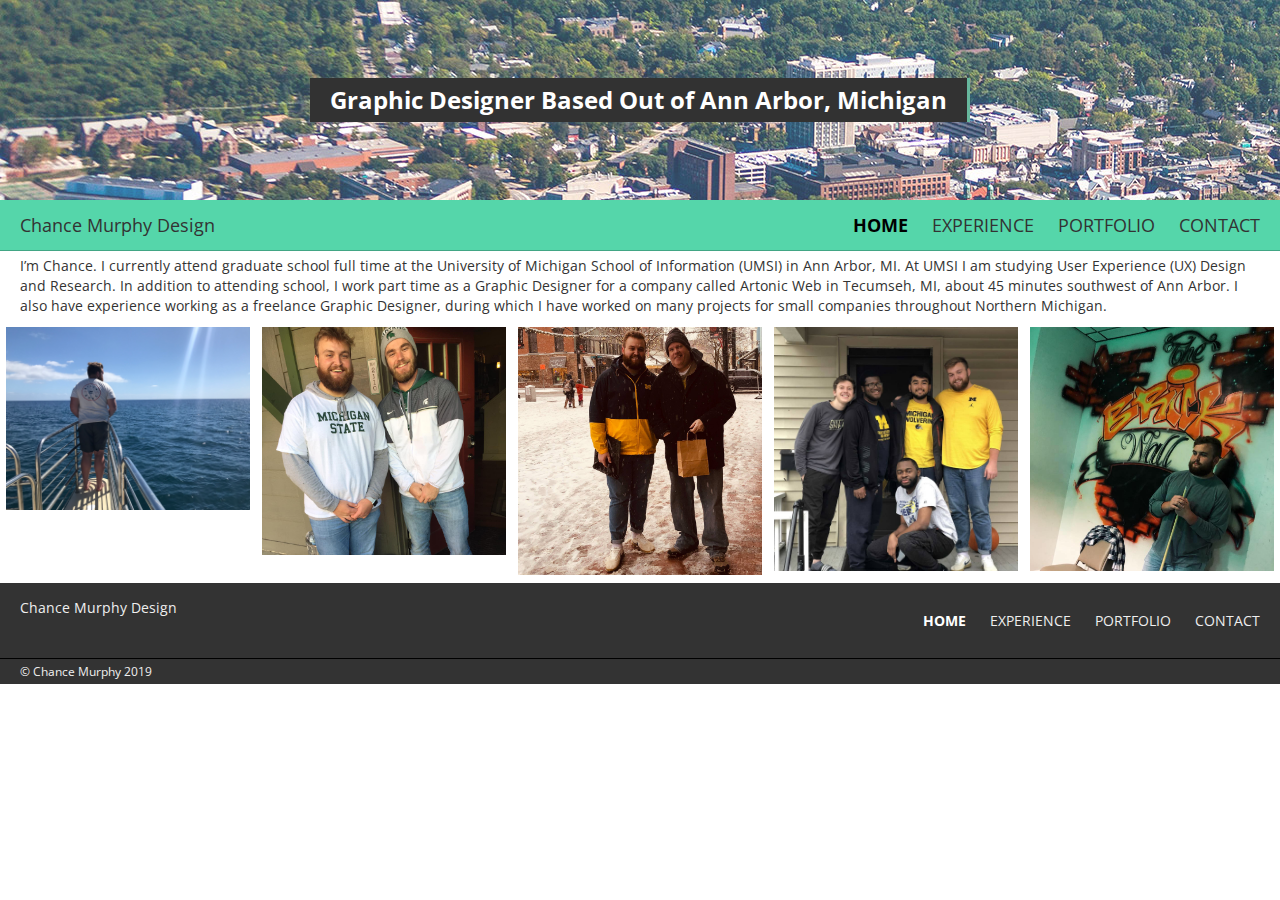
<file: index.html>
<!-- images included in this page: ChanceHeadshot.jpg(maybe), Chance About Image.jpg,  -->
<!DOCTYPE html>
<html lang='en'>
<head>
    <meta charset="UTF-8" />
    <meta name="viewport" content="width=device-width, initial-scale=1.0">
    <title>Chance Murphy</title>
    <style>@import url('https://fonts.googleapis.com/css?family=Open+Sans');</style>
    <link rel="stylesheet" href="https://use.fontawesome.com/releases/v5.7.2/css/all.css" integrity="sha384-fnmOCqbTlWIlj8LyTjo7mOUStjsKC4pOpQbqyi7RrhN7udi9RwhKkMHpvLbHG9Sr" crossorigin="anonymous">
    <link rel="stylesheet" type="text/css" href="css/html5reset.css">
    <link rel="stylesheet" type="text/css" href="css/style.css">
    <!-- Global site tag (gtag.js) - Google Analytics -->
    <script async src="https://www.googletagmanager.com/gtag/js?id=UA-138655719-1"></script>
    <script>
    window.dataLayer = window.dataLayer || [];
    function gtag(){dataLayer.push(arguments);}
    gtag('js', new Date());
    gtag('config', 'UA-138655719-1');
    </script>
</head>
<body>
<header>
  <a class="skip-main" href="#main">Jump To Content</a>
  <div class="hero-image">
    <img src="images/skyline.jpg" alt="none">
    <div class="hero-text">
      <h1>Graphic Designer Based Out of Ann Arbor, Michigan</h1>
    </div>
  </div>
  <div class="navigation">
    <div class="logo">
      <a href = "index.html"><p>Chance Murphy Design</p></a>
    </div>
    <div class="menu" id="topNav">
      <!-- <a href = "index.html" class = "current">HOME</a>
      <a href = "experience.html">EXPERIENCE</a>
      <a href = "portfolio.html">PORTFOLIO</a>
      <a href = "contact.html">CONTACT</a>
      <a href="javascript:void(0);" class="icon" onclick="menu()"><i class="fas fa-bars"></i></a> -->
      <ul>
          <li><a href = "index.html" class = "current">HOME</a></li>
          <li><a href = "experience.html">EXPERIENCE</a></li>
          <li><a href = "portfolio.html">PORTFOLIO</a></li>
          <li><a href = "contact.html">CONTACT</a></li>
          <!-- <li><a href="javascript:void(0);" class="icon" onclick="menu()"><i class="fas fa-bars"></i></a></li> -->
      </ul>
    </div>
  </div>
</header>
<main>
  <div class="content" id="main">
    <p>
      I’m Chance. I currently attend graduate school full time at the University of Michigan School of Information (UMSI) in Ann Arbor, MI. At UMSI I am studying User Experience (UX) Design and Research.
      In addition to attending school, I work part time as a Graphic Designer for a company called Artonic Web in Tecumseh, MI, about 45 minutes southwest of Ann Arbor. I also have experience working as a freelance Graphic Designer, during which I have worked on many projects for small companies throughout Northern Michigan.
    </p>
  </div>
  <div class="media">
    <div class="image-fifths">
      <img src="images/AboutHawaii.jpeg" alt="none">
    </div>
    <div class="image-fifths">
      <img src="images/AboutBrad.jpg" alt="none">
    </div>
    <div class="image-fifths">
      <img src="images/AboutBurlington.jpg" alt="none">
    </div>
    <div class="image-fifths">
      <img src="images/AboutTailgate.jpg" alt="none">
    </div>
    <div class="image-fifths">
      <img src="images/AboutBrickWall.jpg" alt="none">
    </div>
  </div>
</main>
<footer>
  <div class="footer">
    <div class="left">
      <div>
        <p>Chance Murphy Design</p>
      </div>
      <div>
        <i class="far fa-envelope" aria-hidden="true"></i>
        <a href = "https://www.twitter.com/_chancemurphy" aria-label="Link to Twitter"><i class="fab fa-twitter" aria-hidden="true"></i></a>
        <a href = "https://www.instagram.com/_chancemurphy" aria-label="Link to Instagram"><i class="fab fa-instagram" aria-hidden="true"></i></a>
        <a href = "https://www.linkedin.com/in/chance-murphy/" aria-label="Link to LinkedIn"><i class="fab fa-linkedin" aria-hidden="true"></i></a>
        <a href = "https://github.com/chance-murphy" aria-label="Link to  github"><i class="fab fa-github" aria-hidden="true"></i></a>
      </div>
    </div>
    <div>
      <ul>
        <li><a href = "index.html" class = "current">HOME</a></li>
        <li><a href = "experience.html">EXPERIENCE</a></li>
        <li><a href = "portfolio.html">PORTFOLIO</a></li>
        <li><a href = "contact.html">CONTACT</a></li>
      </ul>
    </div>
  </div>
  <div class="clear">
  </div>
  <div class ="copyright">
    <p>© Chance Murphy 2019</p>
  </div>
</footer>
<script>
window.onscroll = function() {myFunction()};

var navigation = document.querySelector(".navigation");
var sticky = navigation.offsetTop;

function myFunction() {
  if (window.pageYOffset >= sticky) {
    navigation.classList.add("sticky")
  } else {
    navigation.classList.remove("sticky");
  }
}
</script>
</body>
<!-- <script>
window.onscroll = function() {myFunction()};

var navigation = document.querySelector(".navigation");
var sticky = navigation.offsetTop;

function myFunction() {
  if (window.pageYOffset >= sticky) {
    navigation.classList.add("sticky")
  } else {
    navigation.classList.remove("sticky");
  }
}
</script> -->
</html>
</file>
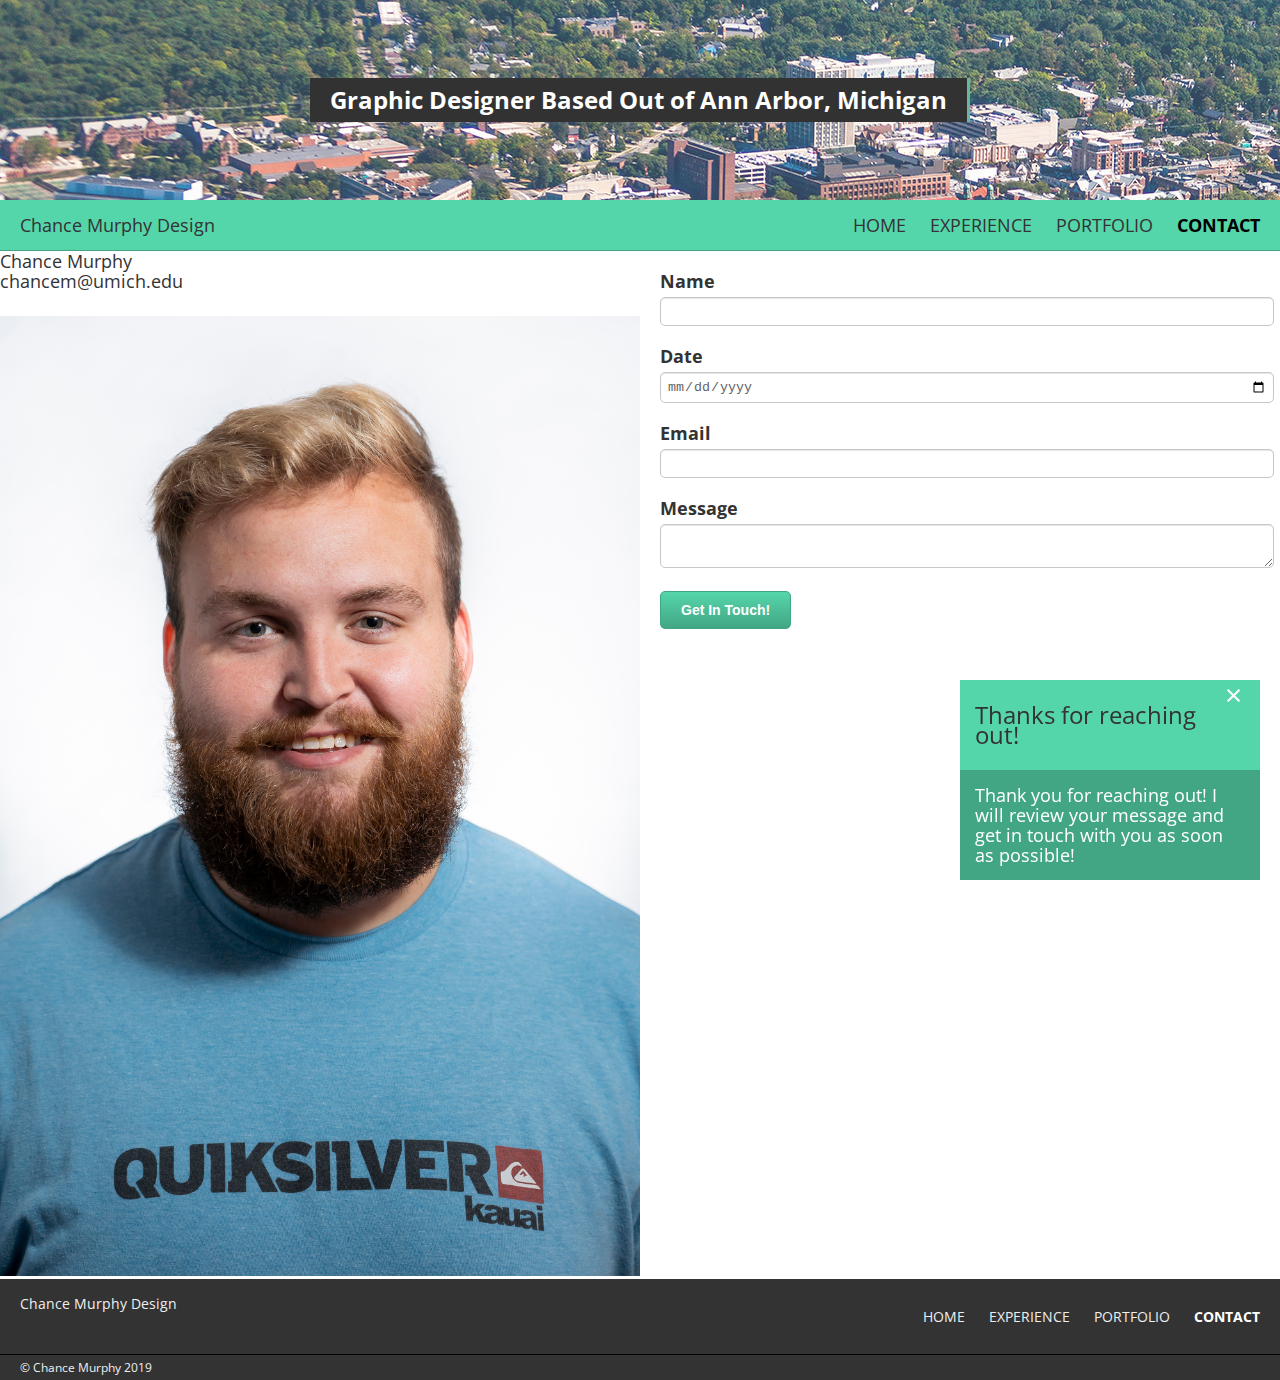
<file: contact.html>
<!DOCTYPE html>
<html lang='en'>
<head>
    <meta charset="UTF-8">
    <meta name="viewport" content="width=device-width, initial-scale=1.0">
    <style>@import url('https://fonts.googleapis.com/css?family=Open+Sans');</style>
    <link rel="stylesheet" href="https://use.fontawesome.com/releases/v5.7.2/css/all.css" integrity="sha384-fnmOCqbTlWIlj8LyTjo7mOUStjsKC4pOpQbqyi7RrhN7udi9RwhKkMHpvLbHG9Sr" crossorigin="anonymous">
    <link rel="stylesheet" type="text/css" href="css/html5reset.css">
    <link rel="stylesheet" type="text/css" href="css/style.css">
    <!-- Global site tag (gtag.js) - Google Analytics -->
    <script async src="https://www.googletagmanager.com/gtag/js?id=UA-138655719-1"></script>
    <script>
    window.dataLayer = window.dataLayer || [];
    function gtag(){dataLayer.push(arguments);}
    gtag('js', new Date());
    gtag('config', 'UA-138655719-1');

    function validate(){
      // Write a function that displays the appropriate error message(s) if a field is left blank.  Make sure the form action is not performed if either field is blank.

      var checked = true;

      if (document.getElementById("name").value.length == 0 ) {
        document.getElementById("nameError").style.display = "block"
        checked = false;
      } else {
        document.getElementById("nameError").style.display = "none"
      }

      if (document.getElementById("todays-date").value.length == 0 ) {
        document.getElementById("dateError").style.display = "block"
        checked = false;
      } else {
        document.getElementById("dateError").style.display = "none"
      }

      if (document.getElementById("email").value.length == 0 ) {
        document.getElementById("emailError").style.display = "block"
        checked = false;
      } else {
        document.getElementById("emailError").style.display = "none"
      }

      if (document.getElementById("message").value.length == 0 ) {
        document.getElementById("messageError").style.display = "block"
        checked = false;
      } else {
        document.getElementById("messageError").style.display = "none"
      }

      return checked;
    }
    </script>
    <title>Chance Murphy | Contact</title>
</head>
<body>
<header>
  <a class="skip-main" href="#main">Jump To Content</a>
  <div class="hero-image">
    <img src="images/skyline.jpg" alt="none">
    <div class="hero-text">
      <h1>Graphic Designer Based Out of Ann Arbor, Michigan</h1>
    </div>
  </div>
  <div class="navigation">
    <div class="logo">
      <a href = "index.html"><p>Chance Murphy Design</p></a>
    </div>
    <div class="menu">
      <ul>
          <li><a href = "index.html">HOME</a></li>
          <li><a href = "experience.html">EXPERIENCE</a></li>
          <li><a href = "portfolio.html">PORTFOLIO</a></li>
          <li><a href = "contact.html" class = "current">CONTACT</a></li>
      </ul>
    </div>
  </div>
</header>
<main>
  <div class="contact-page">
   <div class="contact-info">
     <p>Chance Murphy</p>
     <p>chancem@umich.edu</p>
     <div>
       <i class="far fa-envelope" aria-hidden="true"></i>
       <a href = "https://www.twitter.com/_chancemurphy" aria-label="Link to Twitter"><i class="fab fa-twitter" aria-hidden="true"></i></a>
       <a href = "https://www.instagram.com/_chancemurphy" aria-label="Link to Instagram"><i class="fab fa-instagram" aria-hidden="true"></i></a>
       <a href = "https://www.linkedin.com/in/chance-murphy/" aria-label="Link to LinkedIn"><i class="fab fa-linkedin" aria-hidden="true"></i></a>
       <a href = "https://github.com/chance-murphy" aria-label="Link to  github"><i class="fab fa-github" aria-hidden="true"></i></a>
     </div>
     <img src="images/ChanceHeadshot.jpg" alt="none">
   </div>
   <form id="main" method="POST" onsubmit="return validate();">
     <!-- action="https://formspree.io/chance157@gmail.com" -->
     <fieldset class="contact">
       <label>
         Name
         <input type="text" name="name" id="name">
       </label>
       <p class="errorMsg" id="nameError">Please leave your name!</p>
       <label>
         Date
         <input type="date" name="todays-date" id="todays-date">
       </label>
       <p class="errorMsg" id="dateError">Please enter the date!</p>
       <label>
         Email
         <input type="email" name="email" id="email">
       </label>
       <p class="errorMsg" id="emailError">Please leave your email!</p>
       <label>
         Message
         <textarea name="message" id="message"></textarea>
       </label>
       <p class="errorMsg" id="messageError">Please leave a message!</p>
    </fieldset>
    <fieldset class="submit">
      <input class="btn" type="submit" name="submit" value="Get In Touch!">
    </fieldset>
  </form>
  <div class="callout">
    <div class="callout-header">Thanks for reaching out!</div>
    <span class="closebtn" onclick="this.parentElement.style.display='none';">×</span>
    <div class="callout-container">
      <p>Thank you for reaching out! I will review your message and get in touch with you as soon as possible!</p>
    </div>
  </div>
 </div>
</main>
<footer>
  <div class="footer">
    <div class="left">
      <div>
        <p>Chance Murphy Design</p>
      </div>
      <div>
        <i class="far fa-envelope" aria-hidden="true"></i>
        <a href = "https://www.twitter.com/_chancemurphy" aria-label="Link to Twitter"><i class="fab fa-twitter" aria-hidden="true"></i></a>
        <a href = "https://www.instagram.com/_chancemurphy" aria-label="Link to Instagram"><i class="fab fa-instagram" aria-hidden="true"></i></a>
        <a href = "https://www.linkedin.com/in/chance-murphy/" aria-label="Link to LinkedIn"><i class="fab fa-linkedin" aria-hidden="true"></i></a>
        <a href = "https://github.com/chance-murphy" aria-label="Link to  github"><i class="fab fa-github" aria-hidden="true"></i></a>
      </div>
    </div>
    <div>
      <ul>
        <li><a href = "index.html">HOME</a></li>
        <li><a href = "experience.html">EXPERIENCE</a></li>
        <li><a href = "portfolio.html">PORTFOLIO</a></li>
        <li><a href = "contact.html" class = "current">CONTACT</a></li>
      </ul>
    </div>
  </div>
  <div class="clear">
  </div>
  <div class ="copyright">
    <p>© Chance Murphy 2019</p>
  </div>
</footer>
<script>
window.onscroll = function() {myFunction()};

var navigation = document.querySelector(".navigation");
var sticky = navigation.offsetTop;

function myFunction() {
  if (window.pageYOffset >= sticky) {
    navigation.classList.add("sticky")
  } else {
    navigation.classList.remove("sticky");
  }
}
</script>
</body>
<!-- <script>
window.onscroll = function() {myFunction()};

var navigation = document.querySelector(".navigation");
var sticky = navigation.offsetTop;

function myFunction() {
  if (window.pageYOffset >= sticky) {
    navigation.classList.add("sticky")
  } else {
    navigation.classList.remove("sticky");
  }
}
</script> -->
</html>
</file>
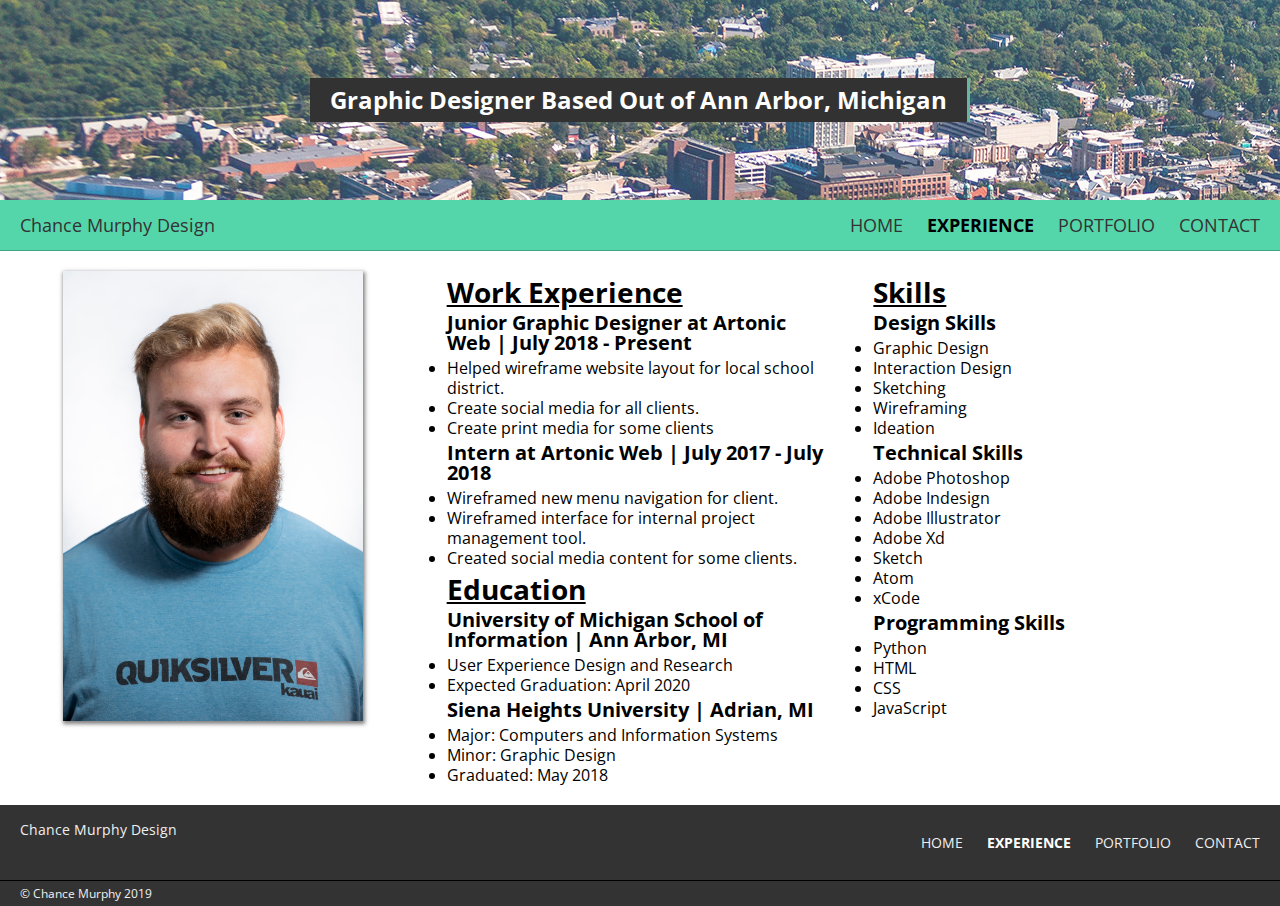
<file: experience.html>
<!-- images included in this page: ChanceHeadshot.jpg-->
<!DOCTYPE html>
<html lang='en'>
<head>
    <meta charset="UTF-8">
    <meta name="viewport" content="width=device-width, initial-scale=1.0">
    <style>@import url('https://fonts.googleapis.com/css?family=Open+Sans');</style>
    <link rel="stylesheet" href="https://use.fontawesome.com/releases/v5.7.2/css/all.css" integrity="sha384-fnmOCqbTlWIlj8LyTjo7mOUStjsKC4pOpQbqyi7RrhN7udi9RwhKkMHpvLbHG9Sr" crossorigin="anonymous">
    <link rel="stylesheet" type="text/css" href="css/html5reset.css"/>
    <link rel="stylesheet" type="text/css" href="css/style.css"/>
    <!-- Global site tag (gtag.js) - Google Analytics -->
    <script async src="https://www.googletagmanager.com/gtag/js?id=UA-138655719-1"></script>
    <script>
    window.dataLayer = window.dataLayer || [];
    function gtag(){dataLayer.push(arguments);}
    gtag('js', new Date());
    gtag('config', 'UA-138655719-1');
    </script>
    <title>Chance Murphy | Experience</title>
</head>
<body>
<header>
  <a class="skip-main" href="#main">Jump To Content</a>
  <div class="hero-image">
    <img src="images/skyline.jpg" alt="none">
    <div class="hero-text">
      <h1>Graphic Designer Based Out of Ann Arbor, Michigan</h1>
    </div>
  </div>
  <div class="navigation">
    <div class="logo">
      <a href = "index.html"><p>Chance Murphy Design</p></a>
    </div>
    <div class="menu">
      <ul>
          <li><a href = "index.html">HOME</a></li>
          <li><a href = "experience.html" class = "current">EXPERIENCE</a></li>
          <li><a href = "portfolio.html">PORTFOLIO</a></li>
          <li><a href = "contact.html">CONTACT</a></li>
      </ul>
    </div>
  </div>
</header>
<main>
  <div class="row">
    <div class="column-thirds">
      <div class="flip">
        <div class="flip-inner">
          <div class="flip-front">
            <img src="images/ChanceHeadshot.jpg" alt="none">
          </div>
          <div class="flip-back">
            <h2>Resume</h2>
            <p>Click the icon below to view my resume!</p>
            <a href = "docs/chance_murphy_resume.pdf" aria-label="Link to Resume"><i class="fas fa-file" aria-hidden="true"></i></a>
          </div>
        </div>
      </div>
    </div>
    <div class="column-thirds">
      <h2 id="main">Work Experience</h2>

      <h3>Junior Graphic Designer at Artonic Web | July 2018 - Present</h3>

      <ul>
        <li>Helped wireframe website layout for local school district.</li>
        <li>Create social media for all clients.</li>
        <li>Create print media for some clients</li>
      </ul>

      <h3>Intern at Artonic Web | July 2017 - July 2018</h3>

      <ul>
        <li>Wireframed new menu navigation for client.</li>
        <li>Wireframed interface for internal project management tool.</li>
        <li>Created social media content for some clients.</li>
      </ul>

      <h2>Education</h2>

      <h3>University of Michigan School of Information | Ann Arbor, MI</h3>
      <ul>
        <li>User Experience Design and Research</li>
        <li>Expected Graduation: April 2020</li>
      </ul>

      <h3>Siena Heights University | Adrian, MI</h3>
      <ul>
        <li>Major: Computers and Information Systems</li>
        <li>Minor: Graphic Design</li>
        <li>Graduated: May 2018</li>
      </ul>
    </div>
    <div class="column-thirds">
      <h2>Skills</h2>

      <h3>Design Skills</h3>

      <ul>
        <li>Graphic Design</li>
        <li>Interaction Design</li>
        <li>Sketching</li>
        <li>Wireframing</li>
        <li>Ideation</li>
      </ul>

      <h3>Technical Skills</h3>

      <ul>
        <li>Adobe Photoshop</li>
        <li>Adobe Indesign</li>
        <li>Adobe Illustrator</li>
        <li>Adobe Xd</li>
        <li>Sketch</li>
        <li>Atom</li>
        <li>xCode</li>
      </ul>

      <h3>Programming Skills</h3>

      <ul>
        <li>Python</li>
        <li>HTML</li>
        <li>CSS</li>
        <li>JavaScript</li>
      </ul>
    </div>
  </div>
</main>
<footer>
  <div class="footer">
    <div class="left">
      <div>
        <p>Chance Murphy Design</p>
      </div>
      <div>
        <i class="far fa-envelope" aria-hidden="true"></i>
        <a href = "https://www.twitter.com/_chancemurphy" aria-label="Link to Twitter"><i class="fab fa-twitter" aria-hidden="true"></i></a>
        <a href = "https://www.instagram.com/_chancemurphy" aria-label="Link to Instagram"><i class="fab fa-instagram" aria-hidden="true"></i></a>
        <a href = "https://www.linkedin.com/in/chance-murphy/" aria-label="Link to LinkedIn"><i class="fab fa-linkedin" aria-hidden="true"></i></a>
        <a href = "https://github.com/chance-murphy" aria-label="Link to  github"><i class="fab fa-github" aria-hidden="true"></i></a>
      </div>
    </div>
    <div>
      <ul>
        <li><a href = "index.html">HOME</a></li>
        <li><a href = "experience.html" class = "current">EXPERIENCE</a></li>
        <li><a href = "portfolio.html">PORTFOLIO</a></li>
        <li><a href = "contact.html">CONTACT</a></li>
      </ul>
    </div>
  </div>
  <div class="clear">
  </div>
  <div class ="copyright">
    <p>© Chance Murphy 2019</p>
  </div>
</footer>
<script>
window.onscroll = function() {myFunction()};

var navigation = document.querySelector(".navigation");
var sticky = navigation.offsetTop;

function myFunction() {
  if (window.pageYOffset >= sticky) {
    navigation.classList.add("sticky")
  } else {
    navigation.classList.remove("sticky");
  }
}
</script>
</body>
<!-- <script>
window.onscroll = function() {myFunction()};

var navigation = document.querySelector(".navigation");
var sticky = navigation.offsetTop;

function myFunction() {
  if (window.pageYOffset >= sticky) {
    navigation.classList.add("sticky")
  } else {
    navigation.classList.remove("sticky");
  }
}
</script> -->
</html>
</file>
<file: css/style.css>
/*
Fonts
*/

html {
  font-family: 'Open Sans', sans-serif;
  background-color: #fff;
}

/*
Jump to Content
*/

a.skip-main {
  left:-999px;
  position:absolute;
  top:auto;
  overflow:hidden;
}

a.skip-main:focus {
  left: 50%;
  top: auto;
  position:relative;;
  color: #333;
  text-decoration: none;
  width: 110px;
  padding: 5px;
  margin: 5px;
  border: 5px;
}

/*
Content
*/

.contact-page {
  display: flex;
  align-items: flex-start;
  color: #333;
  font-size: 18px;
  line-height: 20px;
}

.contact-page .contact-info {
  flex: 50%;
  flex-direction: column;
}

.contact-page .contact-info i {
  padding: 5px 5px;
  font-size: 32px;
}

.contact-page .contact-info a {
  color: #333;
}

h1 {
  font-size: 24px;
  text-align: center;
  padding: 10px 20px;
}

.row {
  display: flex;
}

.flip {
  background-color: transparent;
  width: 300px;
  height: 450px;
  margin: auto;
}

.flip-inner {
  position: relative;
  width: 100%;
  height: 100%;
  text-align: center;
  transition: transform 1s;
  transform-style: preserve-3d;
  box-shadow: 1px 2px 4px 1px rgba(0,0,0,0.5);
}

.flip:hover .flip-inner {
  transform: rotateY(180deg);
}

.flip-front, .flip-back {
  position: absolute;
  width: 100%;
  height: 100%;
  backface-visibility: hidden;
}

.flip-front {
  z-index: 2;
}

.flip-back {
  background-color: #55d6aa;
  border-radius: 1px solid #42a685;
  color: #333;
  transform: rotateY(180deg);
  z-index: 1;
}

.flip-back i {
  color: #333;
  font-size: 50px;
  padding: 20px
}

.flip-back h2 {
  color: #333;
  font-size: 32px !important;
  padding: 5px
}

.flip-back p {
  color: #333;
  font-size: 24px;
  padding: 5px
}

.column-thirds{
  flex: 33%;
  height:auto;
  padding: 20px;
}

.column-thirds h2 {
  font-size: 28px;
 text-decoration: underline;
  font-weight: bold;
  line-height: 32px;
  padding-top: 5px;
}

.column-thirds h3 {
  font-size: 20px;
  font-weight: bold;
  padding-top: 5px;
  padding-bottom: 5px;
}

.column-thirds li {
  line-height: 20px;
}

.portfolio {
  padding: 20px;
}

.portfolio h2 {
  text-align: center;
  font-size: 20px;
  line-height: 24px;
  padding-bottom: 2px;
}

.media {
  display: flex;
  flex-direction: row;
}

.content {
  display: flex;
  flex-direction: row;
  padding: 5px 20px;
  color: #333;
  font-size: 14px;
  line-height: 20px;
}

/*
Images
*/

.contact-page img {
  max-width: 100%;
  height: auto;
}
.column-thirds img {
  max-width: 100%;
  height: auto;
  object-fit: cover;
}

.accordion {
  background-color: #55d6aa;
  border-color: #42a685;
  color: #333;
  cursor: pointer;
  padding: 20px;
  width: 100%;
  text-align: center;
  font-size: 18px;
  transition: 0.5s;
}

.active, .accordion:hover {
  background-color: #42a685;
  font-weight: bold;
}

.project {
  padding: 0 18px;
  display: none;
  background-color: white;
  overflow: hidden;
}

.image-halves {
  flex: 49.5%;
  overflow: hidden;
  padding: .5%;
}

.image-halves img {
  max-width: 100%;
  height: auto;
  object-fit: cover;
}

.image-thirds {
  flex: 32.8%;
  overflow: hidden;
  padding: .5%;
}

.image-thirds img {
  max-width: 100%;
  height: auto;
  object-fit: cover;
}

.image-fourths {
  flex: 24.5%;
  overflow: hidden;
  padding: .5%;
}

.image-fourths img {
  max-width: 100%;
  height: auto;
  object-fit: cover;
}

.image-fifths {
  flex: 19.5%;
  overflow: hidden;
  padding: .5%;
}

.image-fifths img {
  max-width: 100%;
  height: auto;
  object-fit: contain;
}

/*
}
.responsive {
  max-width: 100%;
  height: auto;
}
*/

/*
Navigation
*/

.navigation {
  display: flex;
  overflow: hidden;
  background-color: #55d6aa;
  min-height: 50px;
  border-bottom: 1px solid #42a685;
}
 /*
.navigation div:last-child{
  margin-left: auto;
}
*/

.menu .icon {
  display: none;
}

.navigation .logo {
  margin-right: auto;
}

.navigation .menu {
  margin-left: auto;
}

.navigation p{
  margin-left: 20px;
  padding-top: 16px;
  font-size: 18px;
}

.navigation li{
  display: inline-block;
  position: relative;
  margin-right: 20px;
  padding-top: 16px
}

.navigation a{
  color: #333;
  text-decoration: none;
  text-align: center;
  font-size: 18px;
}

a.current{
  font-weight: bold;
  color: #000;
}

a:hover {
  font-weight: bold;
}
.navigation li a::before{
  content: "";
  display: block;
  height: 5px;
  background-color: #333;
  position: absolute;
  width: 0%;
  top: 0;

  transition: all ease-in-out 250ms;
}

.navigation li a:hover::before {
  width: 100%;
}

.sticky {
  position: fixed;
  top: 0;
  width: 100%;
}

.sticky + .content {
  padding-top: 60px;
}

.hero-image {
  height: 200px;
  opacity: .8;
  background-position: center;
  background-repeat: no-repeat;
  overflow: hidden;
  background-size: cover;
  position: relative;
}

.hero-text {
  background-color: rgb(0,0,0);
  /* background-color: rgba(0,0,0, 1.0); */
  color: #fff;
  font-weight: bold;
  /* border: 2px solid #42a685; */
  text-align: center;
  position: absolute;
  top: 50%;
  left: 50%;
  transform: translate(-50%, -50%);
}

.hero-text h1{
  overflow: hidden;
  border-right: .15em solid #42a685; /* The typwriter cursor */
  white-space: nowrap; /* Keeps the content on a single line */
  margin: 0 auto; /* Gives that scrolling effect as the typing happens */
  animation:
    typing 5s steps(55, end),
    blink-caret 1s step-end infinite;
}

.hero-text h1::after{
  border-right: none;
}

/* The typing effect */
@keyframes typing {
  from { width: 0 }
  to { width: 100% }
}

/* The typewriter cursor effect */
@keyframes blink-caret {
  from, to { border-color: transparent }
  50% { border-color: #42a685 }
}

/*
Contact Form
*/

.errorMsg {
  /*font: Use a cool Google font*/
  font-size: .75em;
  color:red;
  display:none;
}

form {
  overflow: hidden;
  width: 50%;
}
fieldset {
  border: 0;
  margin: 0;
  padding: 0;
}
input {
  border-radius: 5px;
  margin: 0;
}
textarea {
  border-radius: 5px;
  margin: 0;
}
.contact {
  padding: 20px 20px 0 20px;
}
.contact label {
  color: #333;
  display: block;
  font-weight: bold;
  margin-bottom: 20px;
}
.contact input, .contact textarea{
  background: #fff;
  border: 1px solid #c6c7cc;
   box-shadow: inset 0 1px 1px rgba(0, 0, 0, .1);
  color: #636466;
  padding: 6px;
  margin-top: 6px;
  width: 100%;
}
.submit {
  padding-left: 20px;
  padding-bottom: 10px
}
.submit .btn {
  background: linear-gradient(#55d6aa, #42a685);
  border: 1px solid #42a685;
  color: #fff;
  cursor: pointer;
  font-size: 14px;
  font-weight: bold;
  float: left;
  padding: 10px 20px;
}

.callout {
  position: fixed;
  bottom: 20px;
  right: 20px;
  margin-left: 20px;
  max-width: 300px;
}

.callout-header {
  padding: 25px 15px;
  background: #55d6aa;
  font-size: 24px;
  color: #333;
}

.callout-container {
  padding: 15px;
  background-color: #42a685;
  color: #fff;
}

.closebtn {
  position: absolute;
  top: 5px;
  right: 18px;
  color: #fff;
  font-size: 30px;
  cursor: pointer;
}

.closebtn:hover {
  color: #333;
}

/*
Footer
*/

.footer {
  display: flex;
  line-height: 20px;
  background-color: #333;
  min-height: 75px;
  align-items: center;
  font-size: 14px;
}

.footer .left {
  display: flex;
  flex-direction: column;
  line-height: 25px;

}
.footer i {
  padding-left: 10px;
  color: #efefef;
  font-size: 20px;
}

.footer div:last-child{
  margin-left: auto;
}

.footer p{
  color: #efefef;
  margin-left: 20px;
}

.footer li {
  display: inline-block;
  margin-right: 20px;
}

.footer li a.current{
  font-weight: bold;
  color: #fff;
}

.footer a{
  color: #efefef;
  text-decoration: none;
  text-align: center
}
.footer .clear{
  clear: both;
}

.copyright{
  display: flex;
  min-height: 25px;
  align-items: center;
  background-color: #333;
  border-top: 1px solid #000;
}

.copyright p{
  margin-left: 20px;
  color: #efefef;
  font-size: 12px;
}

@media only screen and (min-width : 768px) and (max-width : 1024px) {
  .navigation {
    display: flex;
    flex-direction: column;
    justify-content: center;
    font-size: 16px
  }

  .navigation li {
    padding-bottom: 10px;
  }

  .navigation .logo {
    margin: auto;
  }

  .navigation .menu {
    margin: auto;
  }

  .navigation li a::before{
    height: 0px;
  }

  .column-thirds h2 {
    font-size: 24px;
    line-height: 28px;
    padding-top: 5px;
  }

  .column-thirds h3 {
    font-size: 20px;
    padding-top: 5px;
    padding-bottom: 5px;
  }

  .column-thirds li {
    line-height: 20px;
  }

  .portfolio h2 {
    font-size: 18px;
  }

  .contact-page {
    font-size: 18px;
  }

  .contact-page .contact-info {
    line-height: 22px;
  }

  .contact-page .contact-info i {
    padding: 5px 5px;
    font-size: 28px;
  }
  .copyright p{
    font-size: 10px;
  }

  .footer{
    font-size: 12px;
  }

  .footer i{
    font-size: 16px;
  }
}

@media only screen and (min-width : 320px) and (max-width : 767px)  {

  /* .menu li a:not(:first-child) {
    display: none;
  }

  .menu li a.icon {
    float: right;
    display: block;
  }

  .menu.responsive {
    position: relative;
  }

  .menu.responsive .icon {
    position: absolute;
    right: 0;
    top: 0;
  }

  .menu.responsive li a {
    float: none;
    display: block;
    text-align: left;
  } */

  .navigation {
    display: flex;
    flex-direction: column;
    justify-content: center;
  }

  .navigation .logo {
    margin: auto;
  }

  .navigation .menu {
    flex-direction: column;
    margin: auto;
  }

  .navigation li {
    display: flex;
    flex-direction: column;
  }

  .navigation p, .navigation a{
    font-size: 14px;
    margin: auto;
  }

  .navigation li:last-child{
    padding-bottom: 10px;
  }

  .navigation li a::before{
    content: "";
    display: block;
    height: 0px;
  }

  .column-thirds h2 {
    font-size: 18px;
    line-height: 24px;
    padding-top: 5px;
  }

  .column-thirds h3 {
    font-size: 16px;
    padding-top: 5px;
    padding-bottom: 5px;
  }

  .column-thirds li {
    font-size: 14px;
    line-height: 20px;
  }

  .row {
    flex-direction: column;
  }

  .portfolio h2 {
    font-size: 18px;
  }

  .contact-page {
    flex-direction: column;
    font-size: 14px;
  }

  .contact-page .contact-info {
    line-height: 20px;
  }

  .contact-page .contact-info i {
    padding: 2px 2px;
    font-size: 18px;
  }
  .copyright p{
    font-size: 8px;
  }

  .footer{
    flex-direction: column;
    font-size: 12px;
  }

  .footer div:last-child{
    margin: auto;
  }

  .footer p{
    margin: auto;
  }

  .footer i{
    padding-left: 5px;
    font-size: 14px;
  }

  .media {
    flex-direction: column;
}

@media print {
       body:after{
         content:url(https://chart.googleapis.com/chart?cht=qr&chs=150x150&chl=http://yourdomain.com&choe=UTF-8)
       }
}
</file>
